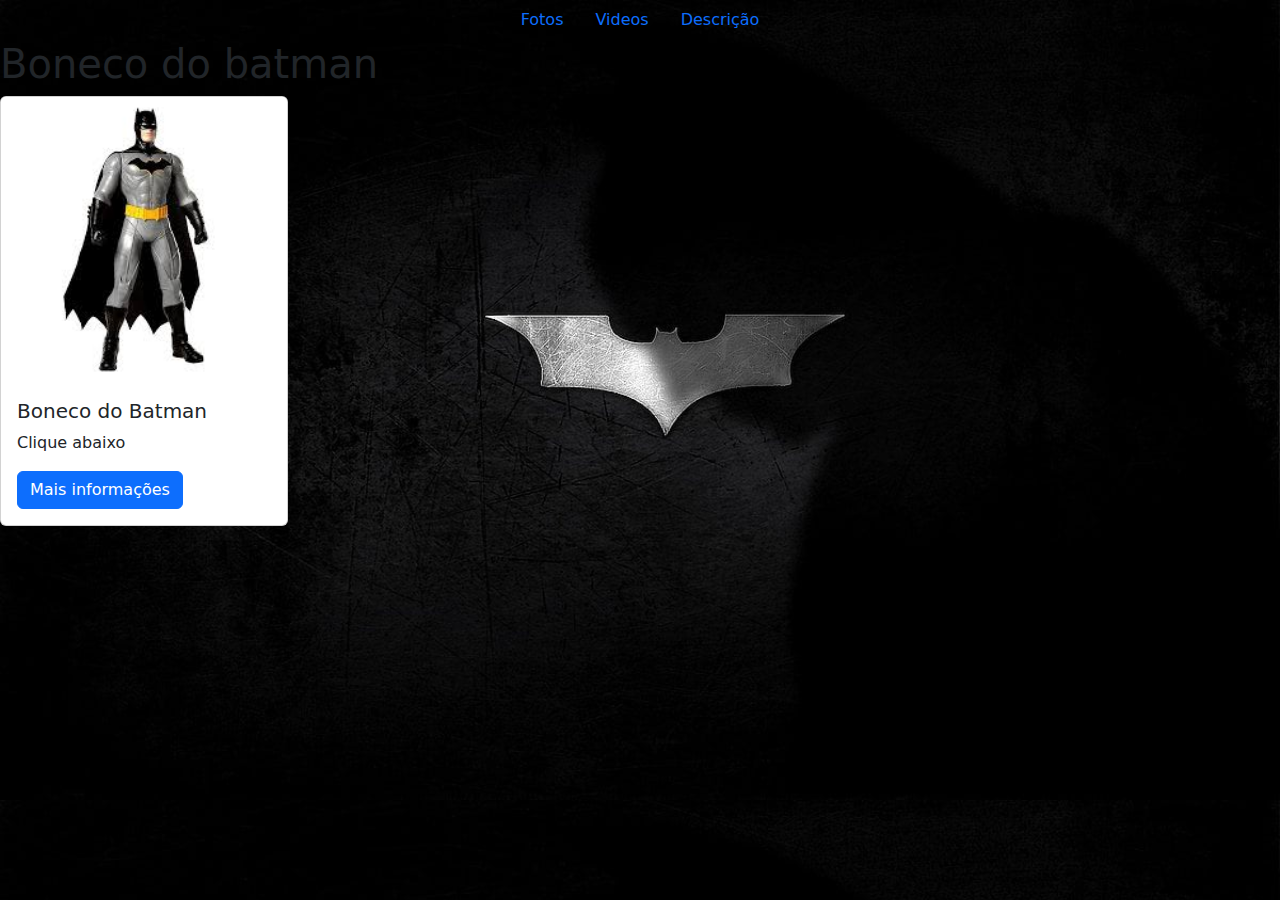
<file: index.html>
<!DOCTYPE html>
<html lang="en">
<head>
    <meta charset="UTF-8">
    <meta name="viewport" content="width=device-width, initial-scale=1.0">
    <title>Document</title>
    <script src="https://cdn.jsdelivr.net/npm/bootstrap@5.3.3/dist/js/bootstrap.bundle.min.js" integrity="sha384-YvpcrYf0tY3lHB60NNkmXc5s9fDVZLESaAA55NDzOxhy9GkcIdslK1eN7N6jIeHz" crossorigin="anonymous"></script>
    <link href="https://cdn.jsdelivr.net/npm/bootstrap@5.3.3/dist/css/bootstrap.min.css" rel="stylesheet" integrity="sha384-QWTKZyjpPEjISv5WaRU9OFeRpok6YctnYmDr5pNlyT2bRjXh0JMhjY6hW+ALEwIH" crossorigin="anonymous">
    <link rel="stylesheet" href="style.css">
</head>
<body>


    
<div class="container">
  <div  class="cor">
  <ul class="nav justify-content-center">
    <li class="nav-item">
      <a class="nav-link active" aria-current="page" href="fotos.html">Fotos</a>
    </li>
    <li class="nav-item">
      <a class="nav-link" href="#">Videos</a>
    </li>
    <li class="nav-item">
      <a class="nav-link" href="#">Descrição</a>
    </li>
  </div>
    
  </ul>
              
            </div>
          </div>
        </div>
      </nav>
      <div class="titulo">
        <h1>Boneco do batman</h1>
    </div>
    <div class="card" style="width: 18rem;">
        <img src="batman.jpg" class="card-img-top" alt="...">
        <div class="card-body">
          <h5 class="card-title">Boneco do Batman</h5>
          <p class="card-text">Clique abaixo</p>
          <button class="btn btn-primary" type="button" data-bs-toggle="offcanvas" data-bs-target="#offcanvasRight" aria-controls="offcanvasRight">Mais informações</button>

<div class="offcanvas offcanvas-end" tabindex="-1" id="offcanvasRight" aria-labelledby="offcanvasRightLabel">
  <div class="offcanvas-header">
    <h5 class="offcanvas-title" id="offcanvasRightLabel">Descrição</h5>
    <button type="button" class="btn-close" data-bs-dismiss="offcanvas" aria-label="Close"></button>
    
  </div>
  <div class="offcanvas-body">
    <img src="batman.jpg" alt="">
    <div class="preco"><h3>Preço: R$ 50,00</h3>
      
      <div class="flip-card">
          <div class="flip-card-inner">
              <div class="flip-card-front">
                  <p class="heading_8264">MASTERCARD</p>
                  <svg class="logo" xmlns="http://www.w3.org/2000/svg" x="0px" y="0px" width="36" height="36" viewBox="0 0 48 48">
                  <path fill="#ff9800" d="M32 10A14 14 0 1 0 32 38A14 14 0 1 0 32 10Z"></path><path fill="#d50000" d="M16 10A14 14 0 1 0 16 38A14 14 0 1 0 16 10Z"></path><path fill="#ff3d00" d="M18,24c0,4.755,2.376,8.95,6,11.48c3.624-2.53,6-6.725,6-11.48s-2.376-8.95-6-11.48 C20.376,15.05,18,19.245,18,24z"></path>
                  </svg>
                  <svg version="1.1" class="chip" id="Layer_1" xmlns="http://www.w3.org/2000/svg" xmlns:xlink="http://www.w3.org/1999/xlink" x="0px" y="0px" width="30px" height="30px" viewBox="0 0 50 50" xml:space="preserve">  <image id="image0" width="50" height="50" x="0" y="0" href="[data-uri]"></image>
                  </svg>
                  <svg version="1.1" class="contactless" id="Layer_1" xmlns="http://www.w3.org/2000/svg" xmlns:xlink="http://www.w3.org/1999/xlink" x="0px" y="0px" width="20px" height="20px" viewBox="0 0 50 50" xml:space="preserve">  <image id="image0" width="50" height="50" x="0" y="0" href="[data-uri]"></image>
                  </svg>
                  <p class="number">9759 2484 5269 6576</p>
                  <p class="valid_thru">VALID THRU</p>
                  <p class="date_8264">1 2 / 2 4</p>
                  <p class="name">BRUCE WAYNE</p>
              </div>
              <div class="flip-card-back">
                  <div class="strip"></div>
                  <div class="mstrip"></div>
                  <div class="sstrip">
                    <p class="code">***</p>
                  </div>
              </div>
          </div>
      </div>
     
<div data-tooltip="R$50,00" class="button">
<div class="button-wrapper">
  <div class="text">Comprar</div>
    <span class="icon">
      <svg viewBox="0 0 16 16" class="bi bi-cart2" fill="currentColor" height="16" width="16" xmlns="http://www.w3.org/2000/svg">
  <path d="M0 2.5A.5.5 0 0 1 .5 2H2a.5.5 0 0 1 .485.379L2.89 4H14.5a.5.5 0 0 1 .485.621l-1.5 6A.5.5 0 0 1 13 11H4a.5.5 0 0 1-.485-.379L1.61 3H.5a.5.5 0 0 1-.5-.5zM3.14 5l1.25 5h8.22l1.25-5H3.14zM5 13a1 1 0 1 0 0 2 1 1 0 0 0 0-2zm-2 1a2 2 0 1 1 4 0 2 2 0 0 1-4 0zm9-1a1 1 0 1 0 0 2 1 1 0 0 0 0-2zm-2 1a2 2 0 1 1 4 0 2 2 0 0 1-4 0z"></path>
</svg>
    </span>
  </div>
</div>


    </div>

 
      


<script src="https://cdn.jsdelivr.net/npm/bootstrap@5.3.3/dist/js/bootstrap.bundle.min.js" integrity="sha384-YvpcrYf0tY3lHB60NNkmXc5s9fDVZLESaAA55NDzOxhy9GkcIdslK1eN7N6jIeHz" crossorigin="anonymous"></script>
</body>
</html>
</file>
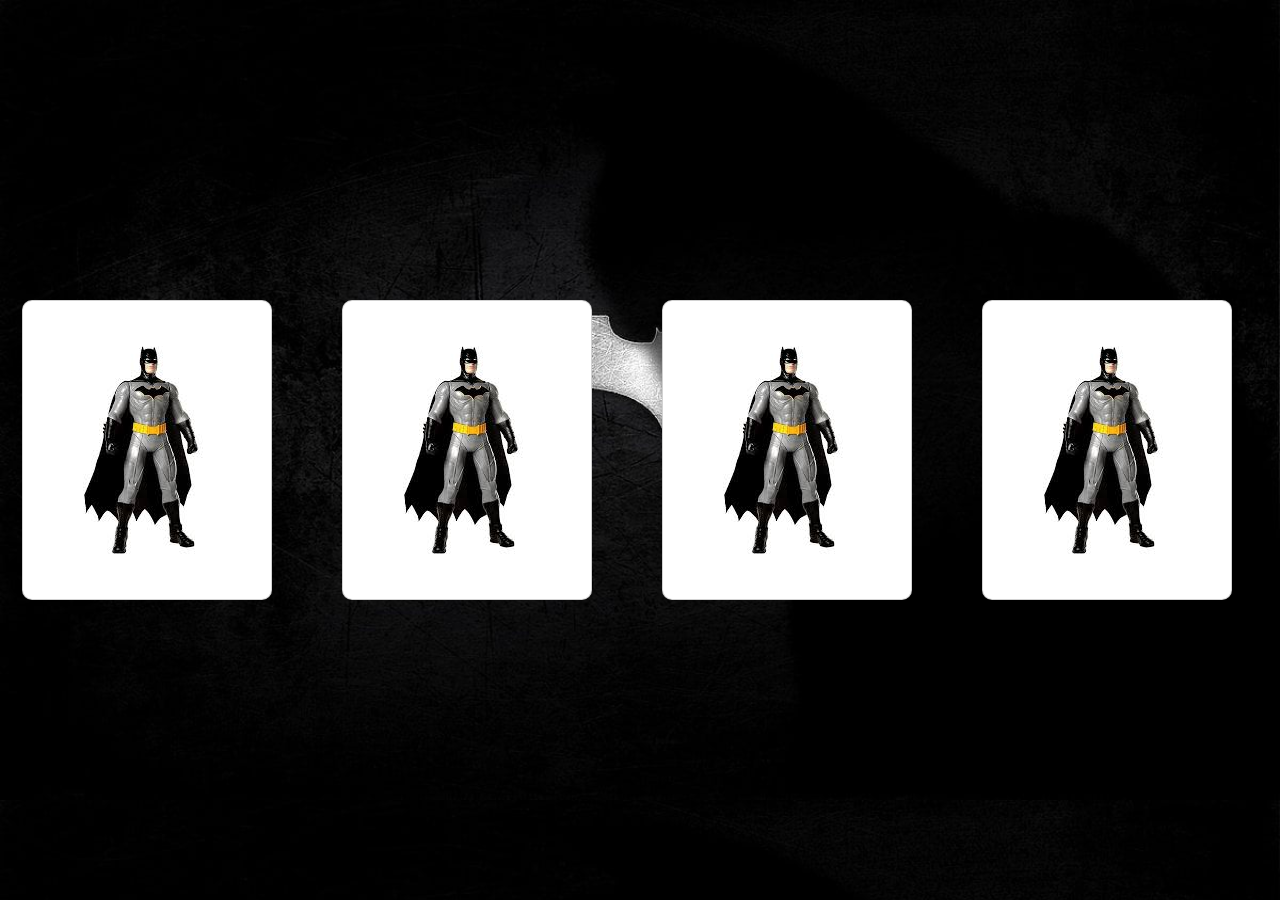
<file: fotos.html>
<!DOCTYPE html>
<html lang="en">
<head>
    <meta charset="UTF-8">
    <meta name="viewport" content="width=device-width, initial-scale=1.0">
    
    <link href="https://cdn.jsdelivr.net/npm/bootstrap@5.3.3/dist/css/bootstrap.min.css" rel="stylesheet" integrity="sha384-QWTKZyjpPEjISv5WaRU9OFeRpok6YctnYmDr5pNlyT2bRjXh0JMhjY6hW+ALEwIH" crossorigin="anonymous">
    <link rel="stylesheet" href="estilo.css">   
    <title>Document</title>
</head>
<body>
    

<div class="centralizar">
<div class="container">
    <div class="card">
    <div class="img-content">
      <img src="batman.jpg" alt="">
      
    </div>
    <div class="content">
      <p class="heading">Card Hover</p>
      <p>
        
      </p>
    </div>
   </div>
  </div>
   
  
  <div class="container">
    <div class="card">
    <div class="img-content">
      <img src="batman.jpg" alt="">
      
    </div>
    <div class="content">
      <p class="heading">Card Hover</p>
      <p>
        
      </p>
    </div>
   </div>
  </div>
   

  
  <div class="container">
    <div class="card">
    <div class="img-content">
      <img src="batman.jpg" alt="">
      
    </div>
    <div class="content">
      <p class="heading">Card Hover</p>
      <p>
        
      </p>
    </div>
    </div>
</div>

<div class="container">
  <div class="card">
  <div class="img-content">
    <img src="batman.jpg" alt="">
    
  </div>
  <div class="content">
    <p class="heading">Card Hover</p>
    <p>
      
    </p>
  </div>
  </div>
</div>

</div>  


  <script src="https://cdn.jsdelivr.net/npm/bootstrap@5.3.3/dist/js/bootstrap.bundle.min.js" integrity="sha384-YvpcrYf0tY3lHB60NNkmXc5s9fDVZLESaAA55NDzOxhy9GkcIdslK1eN7N6jIeHz" crossorigin="anonymous"></script>
</body>
</html>
</file>
<file: style.css>
*{
    padding: 0;
    margin: 0;
}

body{
    background-image: url(fundo.jpeg);
    background-size: cover;
}

.cor{
  color: white;
}
.nav{
    
    background-color: transparent;
}
/* From Uiverse.io by Praashoo7 */ 
.flip-card {
    background-color: transparent;
    width: 240px;
    height: 154px;
    perspective: 1000px;
    color: white;
  }
  
  .heading_8264 {
    position: absolute;
    letter-spacing: .2em;
    font-size: 0.5em;
    top: 2em;
    left: 18.6em;
  }
  
  .logo {
    position: absolute;
    top: 6.8em;
    left: 11.7em;
  }
  
  .chip {
    position: absolute;
    top: 2.3em;
    left: 1.5em;
  }
  
  .contactless {
    position: absolute;
    top: 3.5em;
    left: 12.4em;
  }
  
  .number {
    position: absolute;
    font-weight: bold;
    font-size: .6em;
    top: 8.3em;
    left: 1.6em;
  }
  
  .valid_thru {
    position: absolute;
    font-weight: bold;
    top: 635.8em;
    font-size: .01em;
    left: 140.3em;
  }
  
  .date_8264 {
    position: absolute;
    font-weight: bold;
    font-size: 0.5em;
    top: 13.6em;
    left: 3.2em;
  }
  
  .name {
    position: absolute;
    font-weight: bold;
    font-size: 0.5em;
    top: 16.1em;
    left: 2em;
  }
  
  .strip {
    position: absolute;
    background-color: black;
    width: 15em;
    height: 1.5em;
    top: 2.4em;
    background: repeating-linear-gradient(
      45deg,
      #303030,
      #303030 10px,
      #202020 10px,
      #202020 20px
    );
  }
  
  .mstrip {
    position: absolute;
    background-color: rgb(255, 255, 255);
    width: 8em;
    height: 0.8em;
    top: 5em;
    left: .8em;
    border-radius: 2.5px;
  }
  
  .sstrip {
    position: absolute;
    background-color: rgb(255, 255, 255);
    width: 4.1em;
    height: 0.8em;
    top: 5em;
    left: 10em;
    border-radius: 2.5px;
  }
  
  .code {
    font-weight: bold;
    text-align: center;
    margin: .2em;
    color: black;
  }
  
  .flip-card-inner {
    position: relative;
    width: 100%;
    height: 100%;
    text-align: center;
    transition: transform 0.8s;
    transform-style: preserve-3d;
  }
  
  .flip-card:hover .flip-card-inner {
    transform: rotateY(180deg);
  }
  
  .flip-card-front, .flip-card-back {
    box-shadow: 0 8px 14px 0 rgba(0,0,0,0.2);
    position: absolute;
    display: flex;
    flex-direction: column;
    justify-content: center;
    width: 100%;
    height: 100%;
    -webkit-backface-visibility: hidden;
    backface-visibility: hidden;
    border-radius: 1rem;
  }
  
  .flip-card-front {
    box-shadow: rgba(0, 0, 0, 0.4) 0px 2px 2px, rgba(0, 0, 0, 0.3) 0px 7px 13px -3px, rgba(0, 0, 0, 0.2) 0px -1px 0px inset;
    background-color: #171717;
  }
  
  .flip-card-back {
    box-shadow: rgba(0, 0, 0, 0.4) 0px 2px 2px, rgba(0, 0, 0, 0.3) 0px 7px 13px -3px, rgba(0, 0, 0, 0.2) 0px -1px 0px inset;
    background-color: #171717;
    transform: rotateY(180deg);
  }

  
.button {
    --width: 100px;
    --height: 35px;
    --tooltip-height: 35px;
    --tooltip-width: 90px;
    --gap-between-tooltip-to-button: 18px;
    --button-color: #222;
    --tooltip-color: #fff;
    width: var(--width);
    height: var(--height);
    background: var(--button-color);
    position: relative;
    text-align: center;
    border-radius: 0.45em;
    font-family: "Arial";
    transition: background 0.3s;
    top: 10px;
  }
  
  .button::before {
    position: absolute;
    content: attr(data-tooltip);
    width: var(--tooltip-width);
    height: var(--tooltip-height);
    background-color: #555;
    font-size: 0.9rem;
    color: #fff;
    border-radius: .25em;
    line-height: var(--tooltip-height);
    bottom: calc(var(--height) + var(--gap-between-tooltip-to-button) + 10px);
    left: calc(50% - var(--tooltip-width) / 2);
  }
  
  .button::after {
    position: absolute;
    content: '';
    width: 0;
    height: 0;
    border: 10px solid transparent;
    border-top-color: #555;
    left: calc(50% - 10px);
    bottom: calc(100% + var(--gap-between-tooltip-to-button) - 10px);
  }
  
  .button::after,.button::before {
    opacity: 0;
    visibility: hidden;
    transition: all 0.5s;
  }
  
  .text {
    display: flex;
    align-items: center;
    justify-content: center;
  }
  
  .button-wrapper,.text,.icon {
    overflow: hidden;
    position: absolute;
    width: 100%;
    height: 100%;
    left: 0;
    color: #fff;
  }
  
  .text {
    top: 0
  }
  
  .text,.icon {
    transition: top 0.5s;
  }
  
  .icon {
    color: #fff;
    top: 100%;
    display: flex;
    align-items: center;
    justify-content: center;
  }
  
  .icon svg {
    width: 24px;
    height: 24px;
  }
  
  .button:hover {
    background: #222;
  }
  
  .button:hover .text {
    top: -100%;
  }
  
  .button:hover .icon {
    top: 0;
  }
  
  .button:hover:before,.button:hover:after {
    opacity: 1;
    visibility: visible;
  }
  
  .button:hover:after {
    bottom: calc(var(--height) + var(--gap-between-tooltip-to-button) - 20px);
  }
  
  .button:hover:before {
    bottom: calc(var(--height) + var(--gap-between-tooltip-to-button));
  }
</file>
<file: estilo.css>
*{
    margin: 0;
    padding: 0;
}

body{
    
        background-image: url(fundo.jpeg);
        background-size: cover;
    
    
}

  .centralizar{
    display: flex;
    flex-direction: row;
    justify-content: space-around; 
    margin-top: 300px;
  }

.container {
  
  width: 300px;
    height: 300px;
    
    border-radius: 10px;
    
  }
  
  .card-container::before {
    content: "";
    z-index: -1;
    position: absolute;
    inset: 0;
    
    transform: translate3d(0, 0, 0) scale(0.95);
    filter: blur(20px);
  }
  
  .card {
    width: 250px;
    height: 100%;
    border-radius: inherit;
    overflow: hidden;
  }
  
  .card .img-content {
    width: 100%;
    height: 100%;
    display: flex;
    align-items: center;
    justify-content: center;
    background: transparent;
    transition: scale 0.6s, rotate 0.6s, filter 1s;
  }
  
  .card .img-content svg {
    width: 50px;
    height: 50px;
    fill: #e8e8e8;
    transition: all 0.6s cubic-bezier(0.23, 1, 0.320, 1);
  }
  
  .card .content {
    position: absolute;
    top: 0;
    left: 0;
    width: 100%;
    height: 100%;
    display: flex;
    flex-direction: column;
    align-items: center;
    justify-content: center;
    text-align: center;
    gap: 10px;
    color: #000;
    padding: 20px;
    line-height: 1.5;
    border-radius: 5px;
    opacity: 0;
    pointer-events: none;
    transform: translateY(50px);
    transition: all 0.6s cubic-bezier(0.23, 1, 0.320, 1);
  }
  
  .card .content .heading {
    font-size: 32px;
    font-weight: 700;
  }
  
  .card:hover .content {
    opacity: 1;
    transform: translateY(0);
  }
  
  .card:hover .img-content {
    scale: 2.5;
    filter: blur(7px);
  }
  
  .card:hover .img-content svg {
    fill: transparent;
  }
</file>
